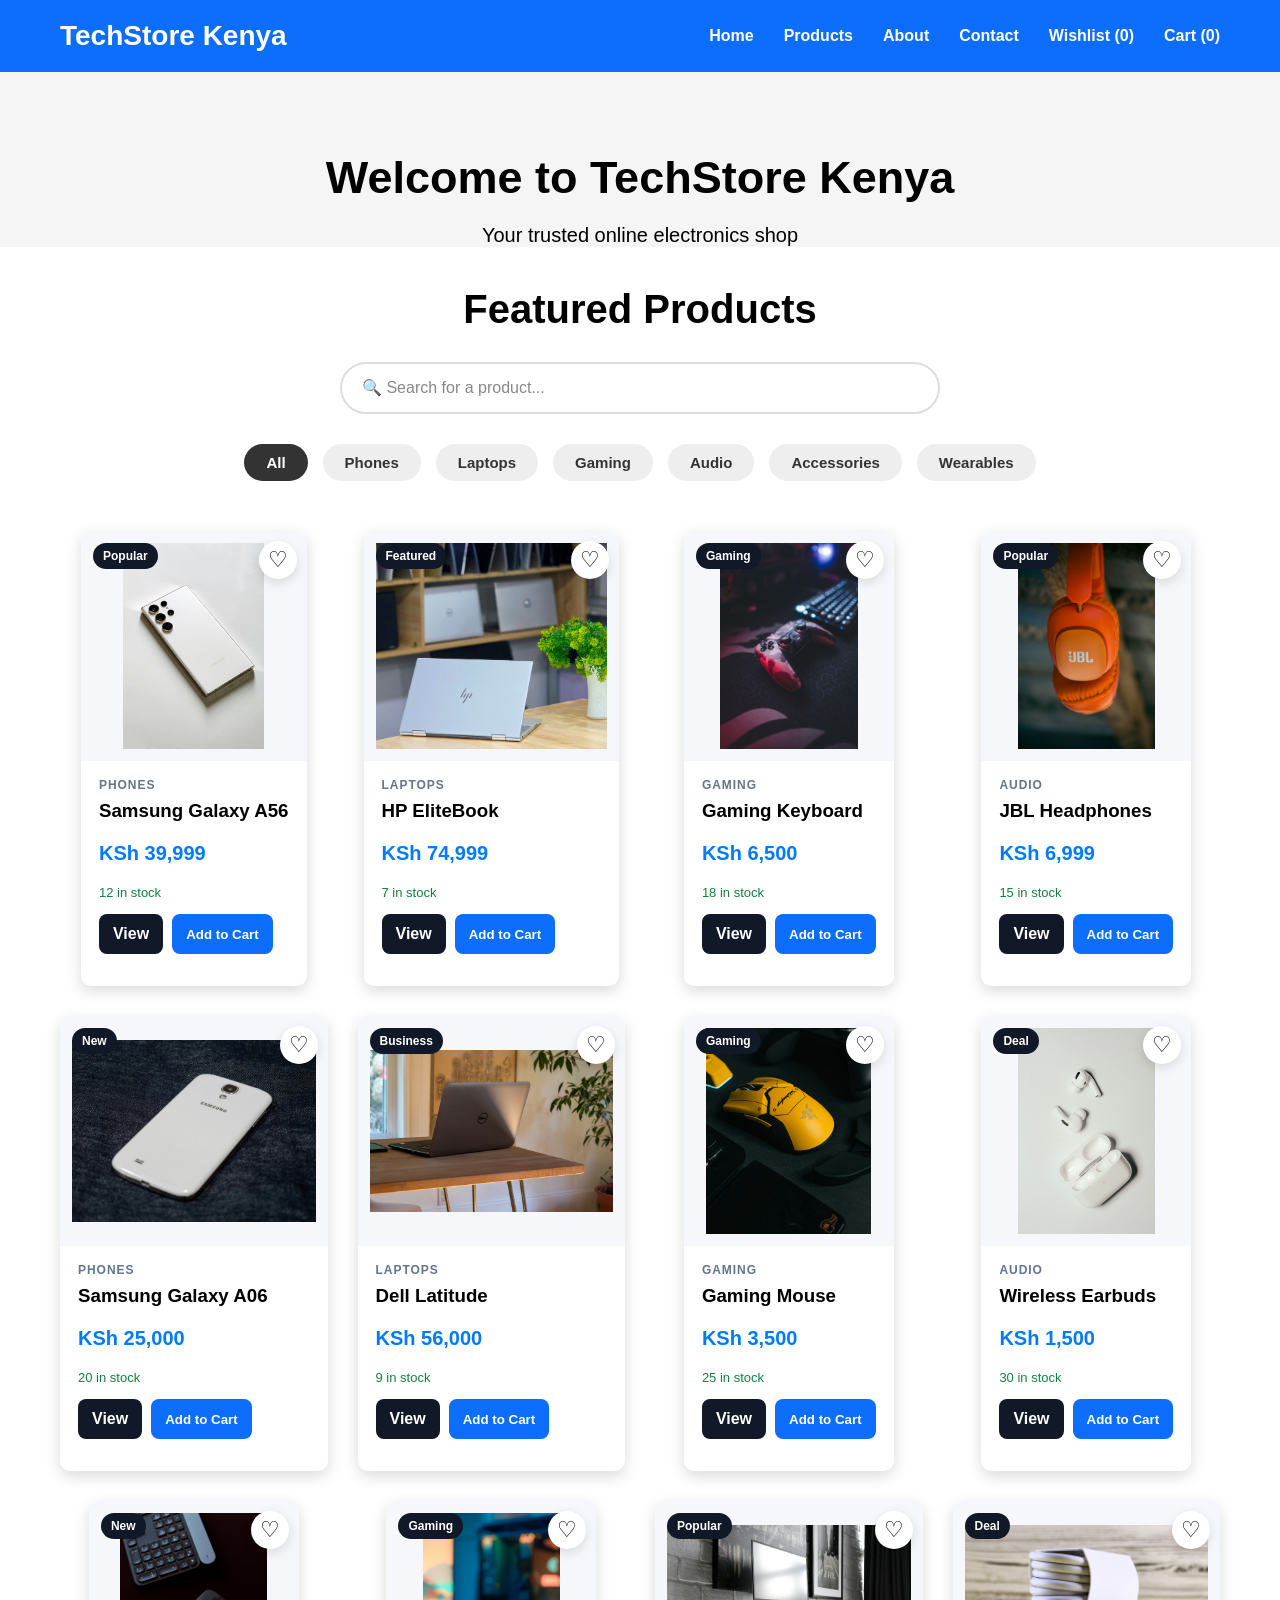
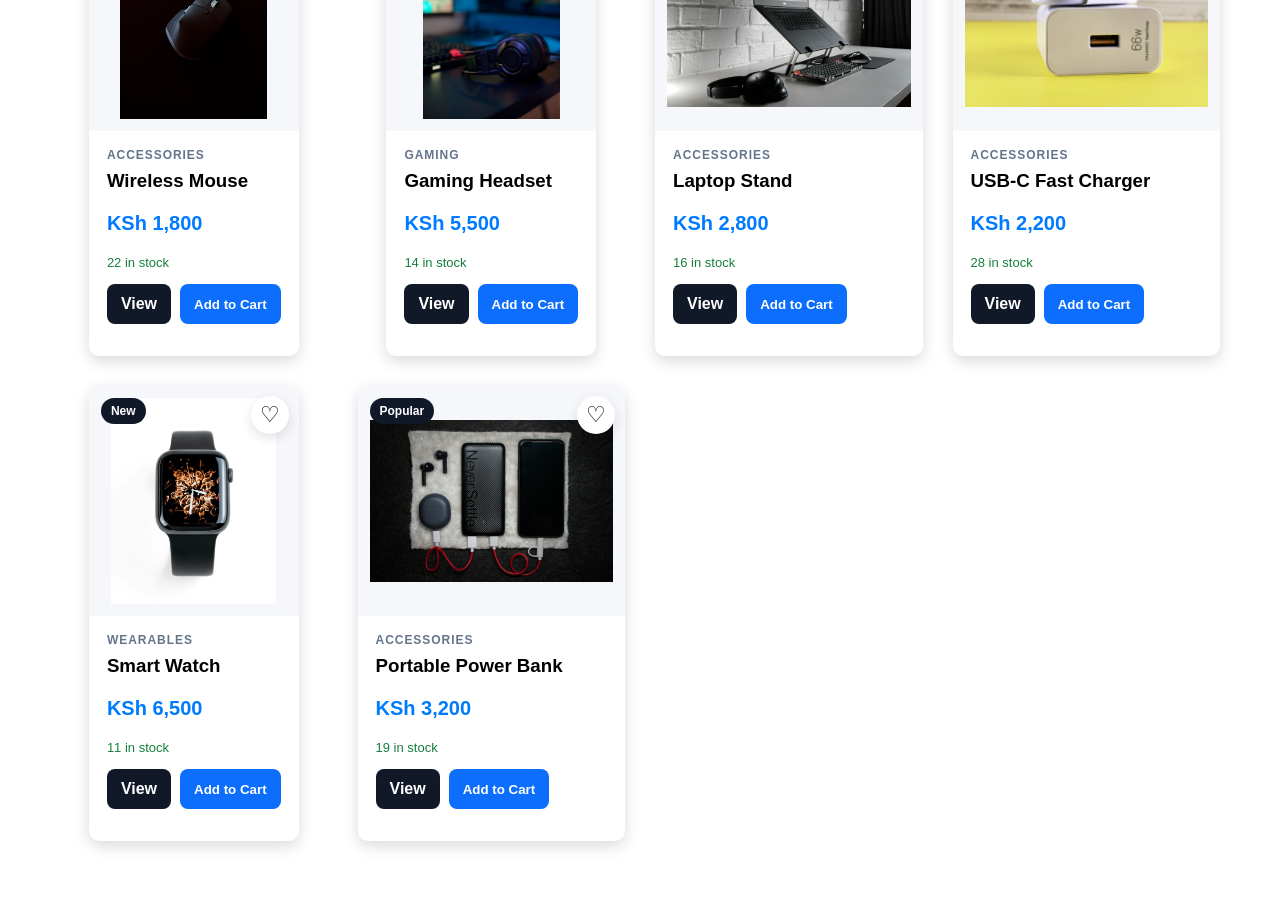
<file: index.html>
<!DOCTYPE html>
<html lang="en">
<head>
    <meta charset="UTF-8">
    <meta name="viewport" content="width=device-width, initial-scale=1.0">
    <title>TechStore Kenya</title>
    <link rel="stylesheet" href="style.css">
   

</head>
<body>
    <header>
        <nav>
            <div class="logo">
                <h2>TechStore Kenya</h2>
            </div>
            <ul class="nav-links">
                <li><a href="index.html">Home</a></li>
                <li><a href="products.html">Products</a></li>
                <li><a href="about.html">About</a></li>
                <li><a href="contact.html">Contact</a></li>
              <li><a href="wishlist.html" id="wishlistCount">Wishlist (0)</a></li><li><a href="cart.html" id="cartCount">Cart (0)</a></li>
            </ul>
        </nav>
    </header>
    <main>
    <h1>Welcome to TechStore Kenya</h1>
    <p>Your trusted online electronics shop</p>
    <section class="featured-products">

    <h2>Featured Products</h2>
    <div class="search-container">

    <input
        type="text"
        id="searchInput"
        placeholder="🔍 Search for a product..."
    >

</div>
<div class="category-buttons">
    <button class="active" onclick="filterProducts('All')">All</button>
    <button onclick="filterProducts('Phones')">Phones</button>
    <button onclick="filterProducts('Laptops')">Laptops</button>
    <button onclick="filterProducts('Gaming')">Gaming</button>
    <button onclick="filterProducts('Audio')">Audio</button>
    <button onclick="filterProducts('Accessories')">Accessories</button>
    <button onclick="filterProducts('Wearables')">Wearables</button>
</div>
    <div class="products" id="productsContainer">

    </div>

</section>

    </main>
    <script src="products.js"></script>         
<script src="app.js"></script>
    
</body>
</html>
</file>
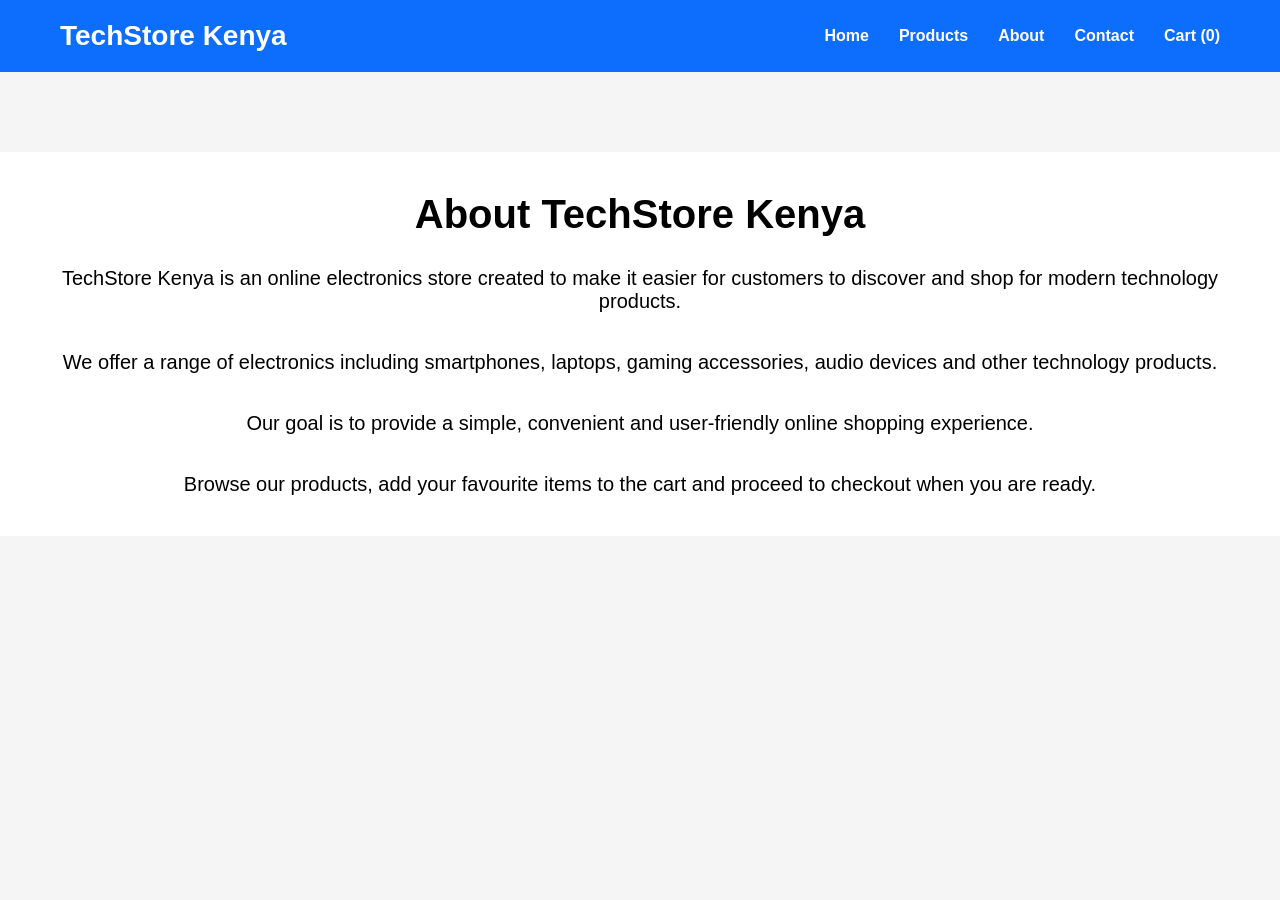
<file: about.html>
<!DOCTYPE html>
<html lang="en">
<head>
    <meta charset="UTF-8">
    <meta name="viewport" content="width=device-width, initial-scale=1.0">
    <title>About - TechStore Kenya</title>
    <link rel="stylesheet" href="style.css">
</head>

<body>

<header>
    <nav>
        <div class="logo">
            <h2>TechStore Kenya</h2>
        </div>

        <ul class="nav-links">
            <li><a href="index.html">Home</a></li>
            <li><a href="products.html">Products</a></li>
            <li><a href="about.html">About</a></li>
            <li><a href="contact.html">Contact</a></li>
            <li><a href="cart.html" id="cartCount">Cart (0)</a></li>
        </ul>
    </nav>
</header>

<main>

    <section class="featured-products">

        <h2>About TechStore Kenya</h2>

        <p>
            TechStore Kenya is an online electronics store created to make
            it easier for customers to discover and shop for modern
            technology products.
        </p>

        <br>

        <p>
            We offer a range of electronics including smartphones,
            laptops, gaming accessories, audio devices and other
            technology products.
        </p>

        <br>

        <p>
            Our goal is to provide a simple, convenient and
            user-friendly online shopping experience.
        </p>

        <br>

        <p>
            Browse our products, add your favourite items to the cart
            and proceed to checkout when you are ready.
        </p>

    </section>

</main>

<script src="app.js"></script>

</body>
</html>
</file>
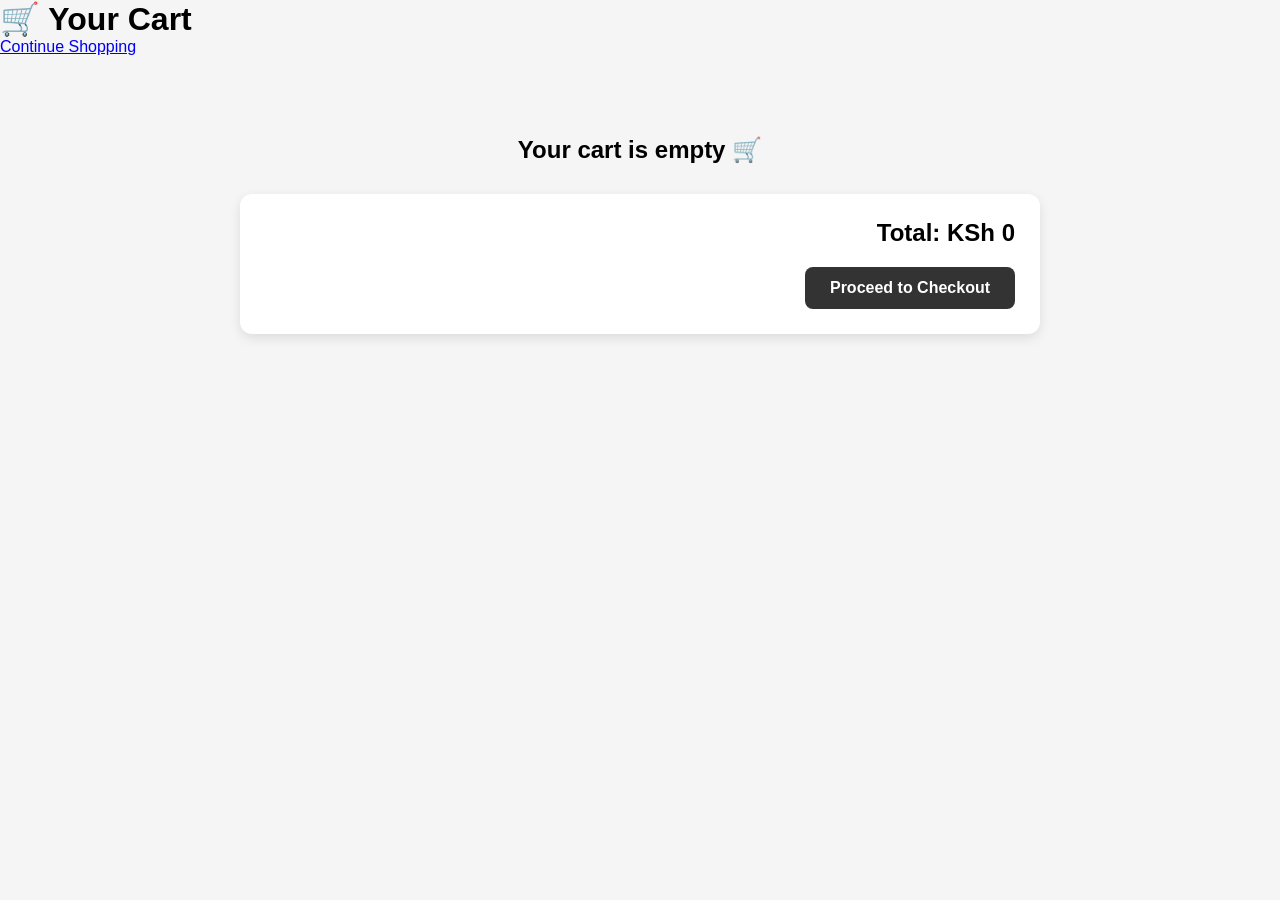
<file: cart.html>
<!DOCTYPE html>
<html lang="en">
<head>
    <meta charset="UTF-8">
    <meta name="viewport" content="width=device-width, initial-scale=1.0">

    <title>TechStore Kenya - Cart</title>

    <link rel="stylesheet" href="style.css">
</head>

<body>

    <header>
        <h1>🛒 Your Cart</h1>
        <a href="index.html">Continue Shopping</a>
    </header>

    <main>
        <div id="cartContainer"></div>

        <div class="cart-summary">
            <h2>Total: KSh <span id="cartTotal">0</span></h2>

            <button id="checkoutBtn">
                Proceed to Checkout
            </button>
        </div>
    </main>

    <script src="cart.js"></script>
    <script>
    document.getElementById("checkoutBtn").addEventListener("click", function() {
        window.location.href = "checkout.html";
    });
</script>

</body>
</html>
</file>
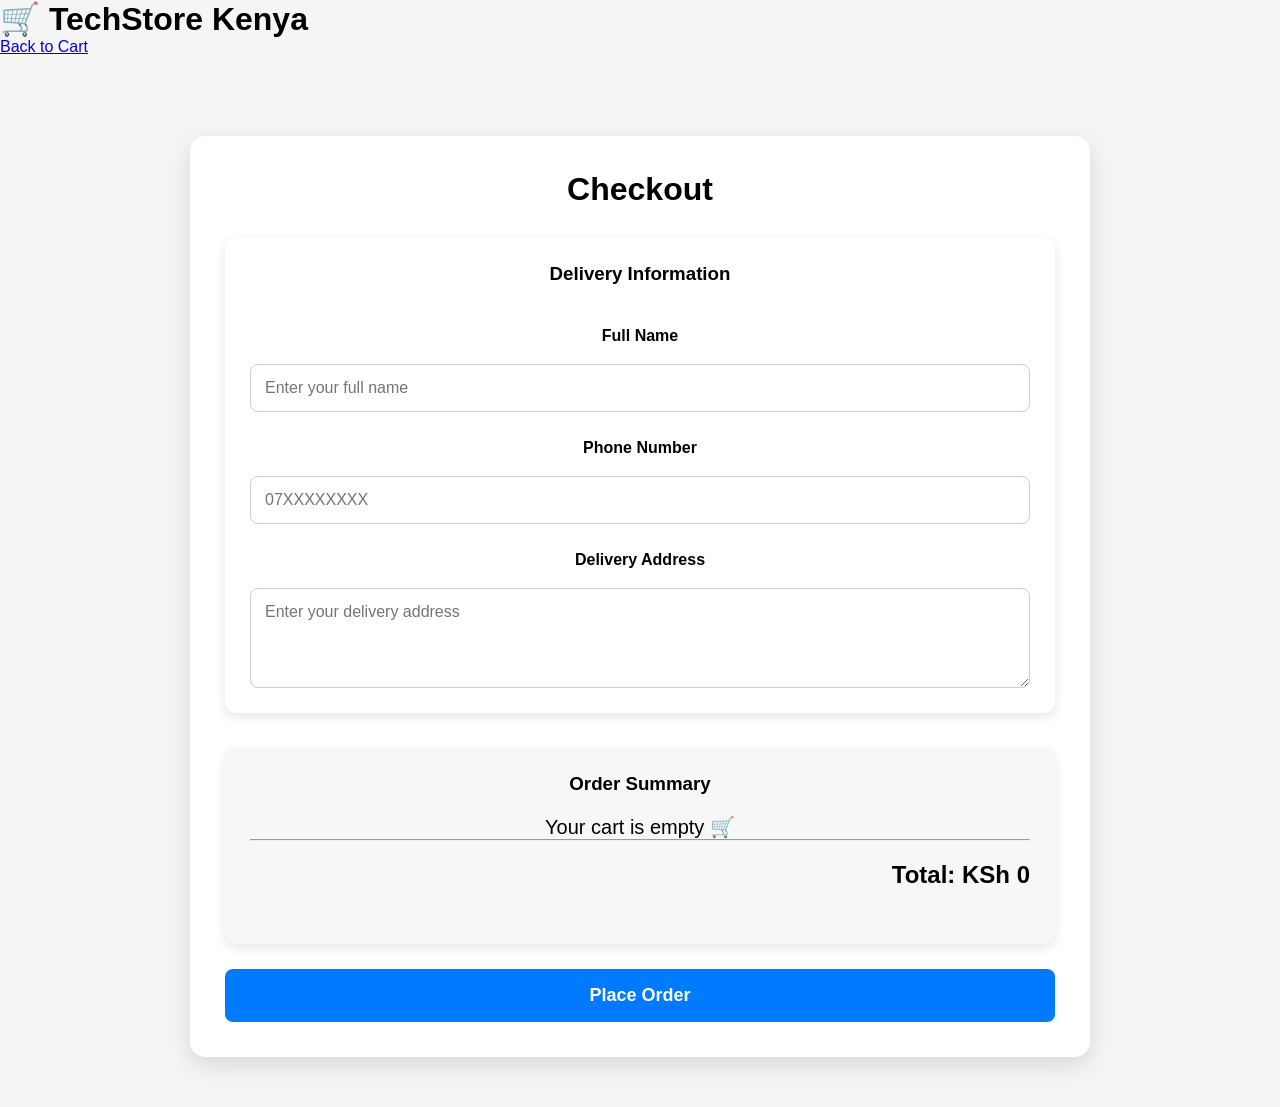
<file: checkout.html>
<!DOCTYPE html>
<html lang="en">

<head>
    <meta charset="UTF-8">
    <meta name="viewport" content="width=device-width, initial-scale=1.0">

    <title>TechStore Kenya - Checkout</title>

    <link rel="stylesheet" href="style.css">
</head>

<body>

    <header>
        <h1>🛒 TechStore Kenya</h1>

        <a href="cart.html">Back to Cart</a>
    </header>


    <main>

        <div class="checkout-container">

            <h2>Checkout</h2>


       

            <div class="checkout-form">

                <h3>Delivery Information</h3>

                <label for="customerName">
                    Full Name
                </label>

                <input
                    type="text"
                    id="customerName"
                    placeholder="Enter your full name"
                >


                <label for="phone">
                    Phone Number
                </label>

                <input
                    type="tel"
                    id="phone"
                    placeholder="07XXXXXXXX"
                >


                <label for="address">
                    Delivery Address
                </label>

                <textarea
                    id="address"
                    placeholder="Enter your delivery address"
                ></textarea>

            </div>


           

            <div class="order-summary">

                <h3>Order Summary</h3>

                <div id="orderItems"></div>

                <hr>

                <h2>
                    Total: KSh
                    <span id="checkoutTotal">0</span>
                </h2>

            </div>


            <button id="placeOrderBtn">
                Place Order
            </button>

        </div>

    </main>


    <script src="checkout.js"></script>

</body>

</html>
</file>
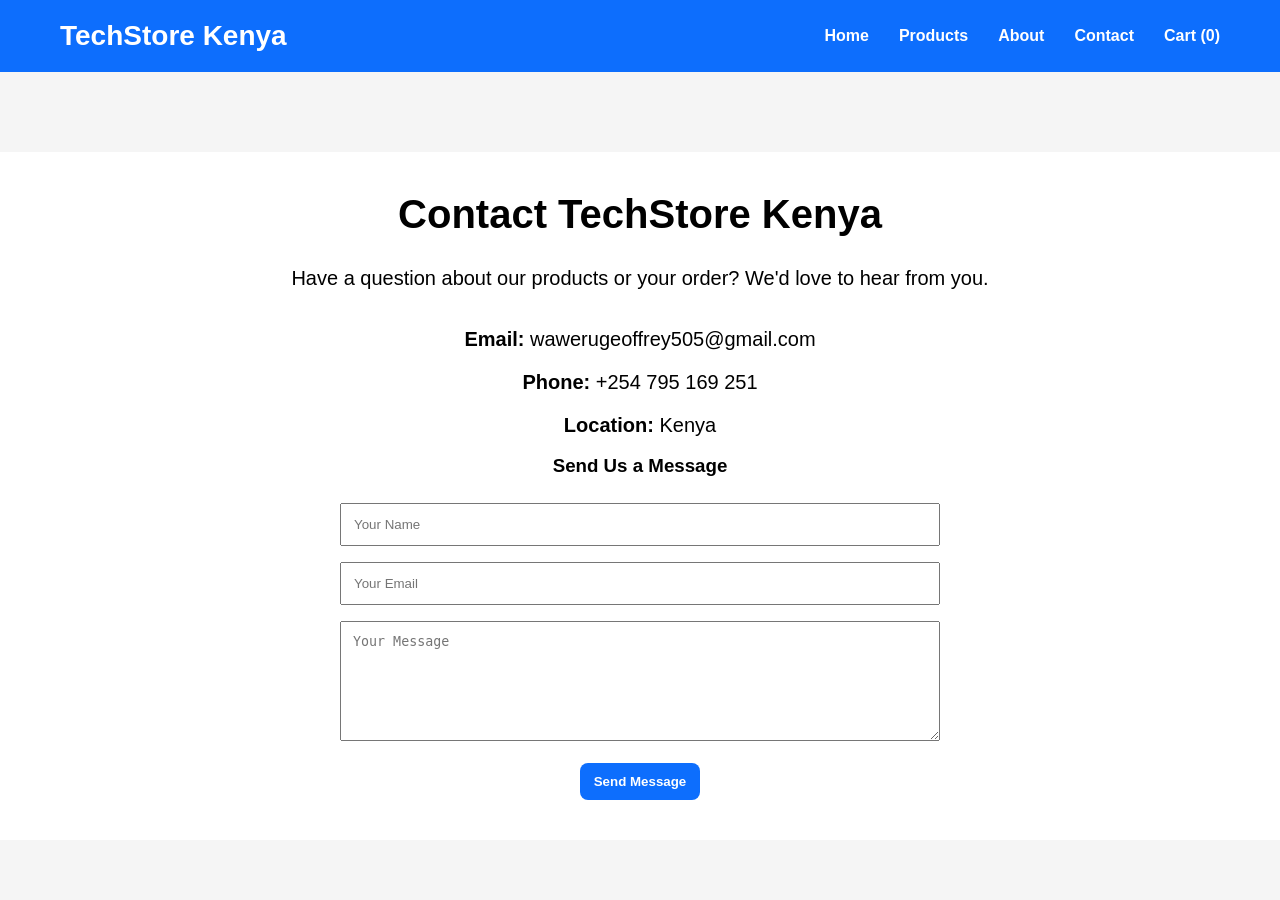
<file: contact.html>
<!DOCTYPE html>
<html lang="en">
<head>
    <meta charset="UTF-8">
    <meta name="viewport" content="width=device-width, initial-scale=1.0">
    <title>Contact - TechStore Kenya</title>
    <link rel="stylesheet" href="style.css">
</head>

<body>

<header>
    <nav>
        <div class="logo">
            <h2>TechStore Kenya</h2>
        </div>

        <ul class="nav-links">
            <li><a href="index.html">Home</a></li>
            <li><a href="products.html">Products</a></li>
            <li><a href="about.html">About</a></li>
            <li><a href="contact.html">Contact</a></li>
            <li><a href="cart.html" id="cartCount">Cart (0)</a></li>
        </ul>
    </nav>
</header>

<main>

    <section class="featured-products">

        <h2>Contact TechStore Kenya</h2>

        <p>
            Have a question about our products or your order?
            We'd love to hear from you.
        </p>

        <br>

        <p>
            <strong>Email:</strong>
            wawerugeoffrey505@gmail.com
        </p>

        <p>
            <strong>Phone:</strong>
            +254 795 169 251
        </p>

        <p>
            <strong>Location:</strong>
            Kenya
        </p>

        <br>

        <h3>Send Us a Message</h3>

        <br>

        <form>

            <input
                type="text"
                placeholder="Your Name"
                required
                style="padding:12px; width:80%; max-width:600px; margin:8px;"
            >

            <br>

            <input
                type="email"
                placeholder="Your Email"
                required
                style="padding:12px; width:80%; max-width:600px; margin:8px;"
            >

            <br>

            <textarea
                placeholder="Your Message"
                required
                style="padding:12px; width:80%; max-width:600px; height:120px; margin:8px;"
            ></textarea>

            <br>

            <button
                type="submit"
                class="cart-btn"
                style="margin-top:10px;"
            >
                Send Message
            </button>

        </form>

    </section>

</main>

<script src="app.js"></script>

</body>
</html>
</file>
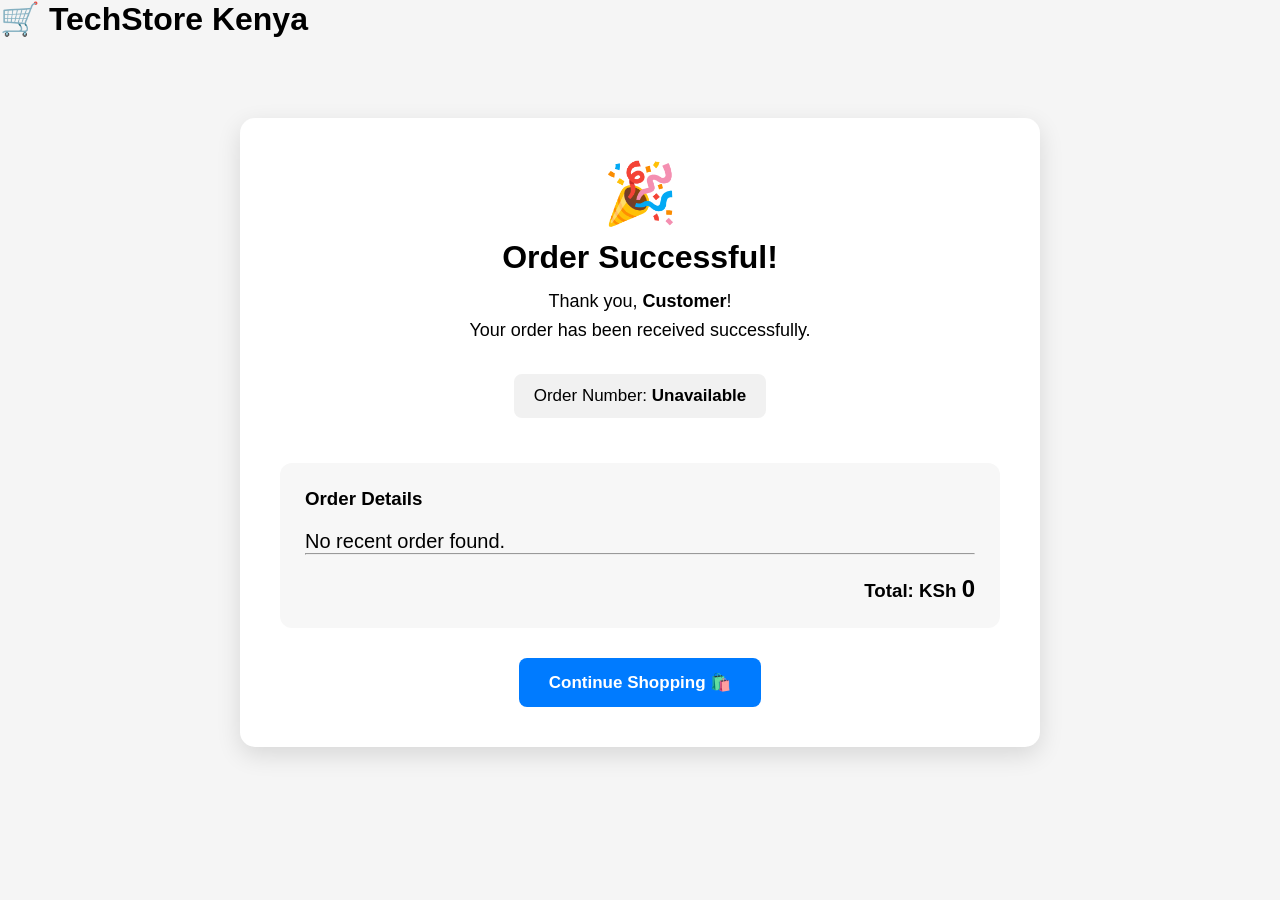
<file: order-confirmation.html>
<!DOCTYPE html>
<html lang="en">

<head>
    <meta charset="UTF-8">
    <meta name="viewport" content="width=device-width, initial-scale=1.0">

    <title>TechStore Kenya - Order Confirmation</title>

    <link rel="stylesheet" href="style.css">
</head>

<body>

    <header>
        <h1>🛒 TechStore Kenya</h1>
    </header>

    <main>

        <div class="confirmation-container">

            <div class="success-icon">
                🎉
            </div>

            <h2>Order Successful!</h2>

            <p>
                Thank you, <strong id="customerName"></strong>!
            </p>

            <p>
                Your order has been received successfully.
            </p>

            <div class="order-number">
                Order Number:
                <strong id="orderNumber"></strong>
            </div>

            <div class="confirmation-summary">

                <h3>Order Details</h3>

                <div id="confirmationItems"></div>

                <hr>

                <h3 class="confirmation-total">
                    Total: KSh
                    <span id="confirmationTotal">0</span>
                </h3>

            </div>

            <button id="continueShoppingBtn">
                Continue Shopping 🛍️
            </button>

        </div>

    </main>

    <script src="order-confirmation.js"></script>

</body>

</html>
</file>
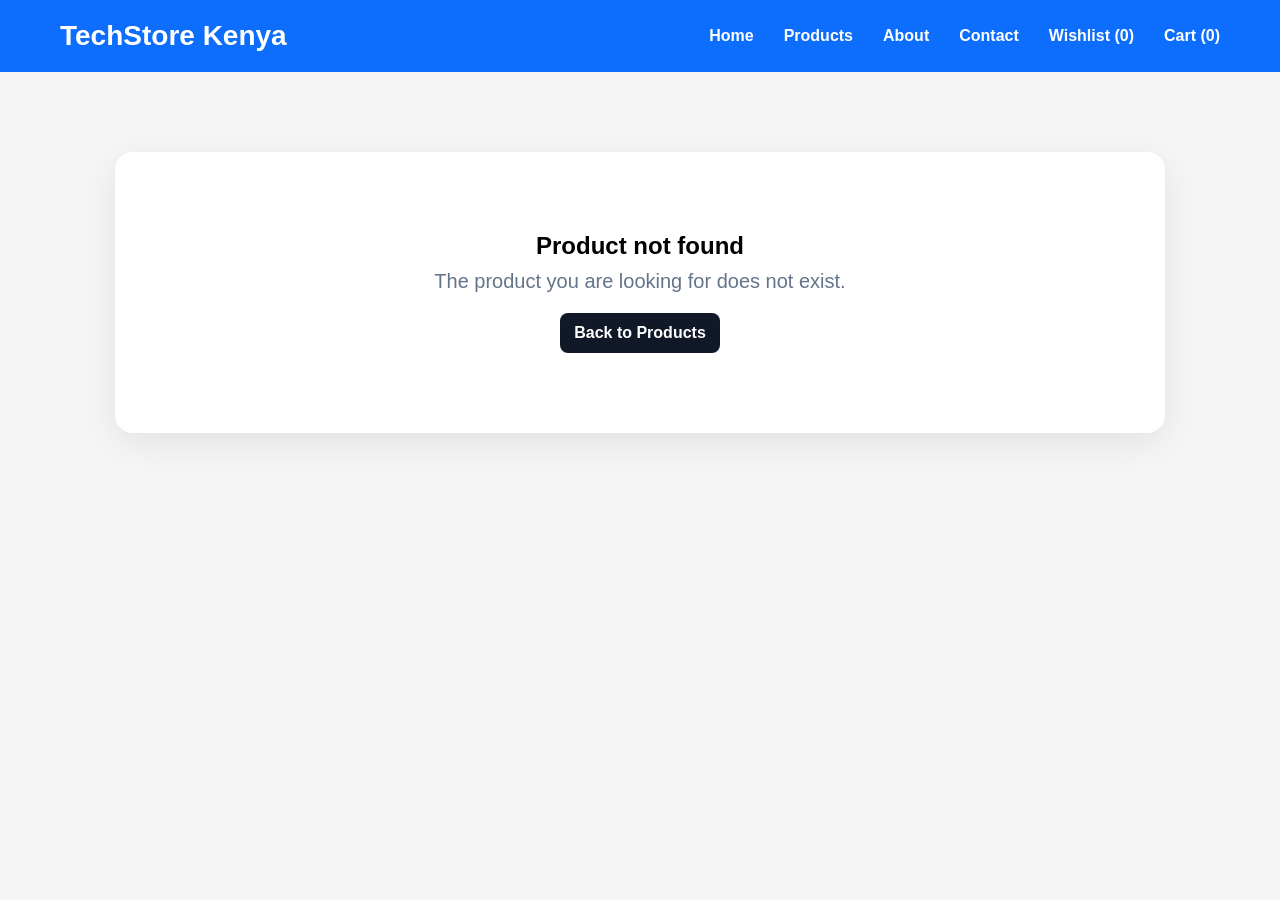
<file: product.html>
<!DOCTYPE html>
<html lang="en">
<head>
    <meta charset="UTF-8">
    <meta name="viewport" content="width=device-width, initial-scale=1.0">
    <title>Product Details - TechStore Kenya</title>
    <link rel="stylesheet" href="style.css">
</head>
<body>

<header>
    <nav>
        <div class="logo">
            <h2>TechStore Kenya</h2>
        </div>
        <ul class="nav-links">
            <li><a href="index.html">Home</a></li>
            <li><a href="products.html">Products</a></li>
            <li><a href="about.html">About</a></li>
            <li><a href="contact.html">Contact</a></li>
            <li><a href="wishlist.html" id="wishlistCount">Wishlist (0)</a></li>
            <li><a href="cart.html" id="cartCount">Cart (0)</a></li>
        </ul>
    </nav>
</header>

<main>
    <section id="productDetail" class="product-detail">
        <p>Loading product...</p>
    </section>
</main>

<script src="products.js"></script>
<script src="app.js"></script>
<script src="product.js"></script>
</body>
</html>
</file>
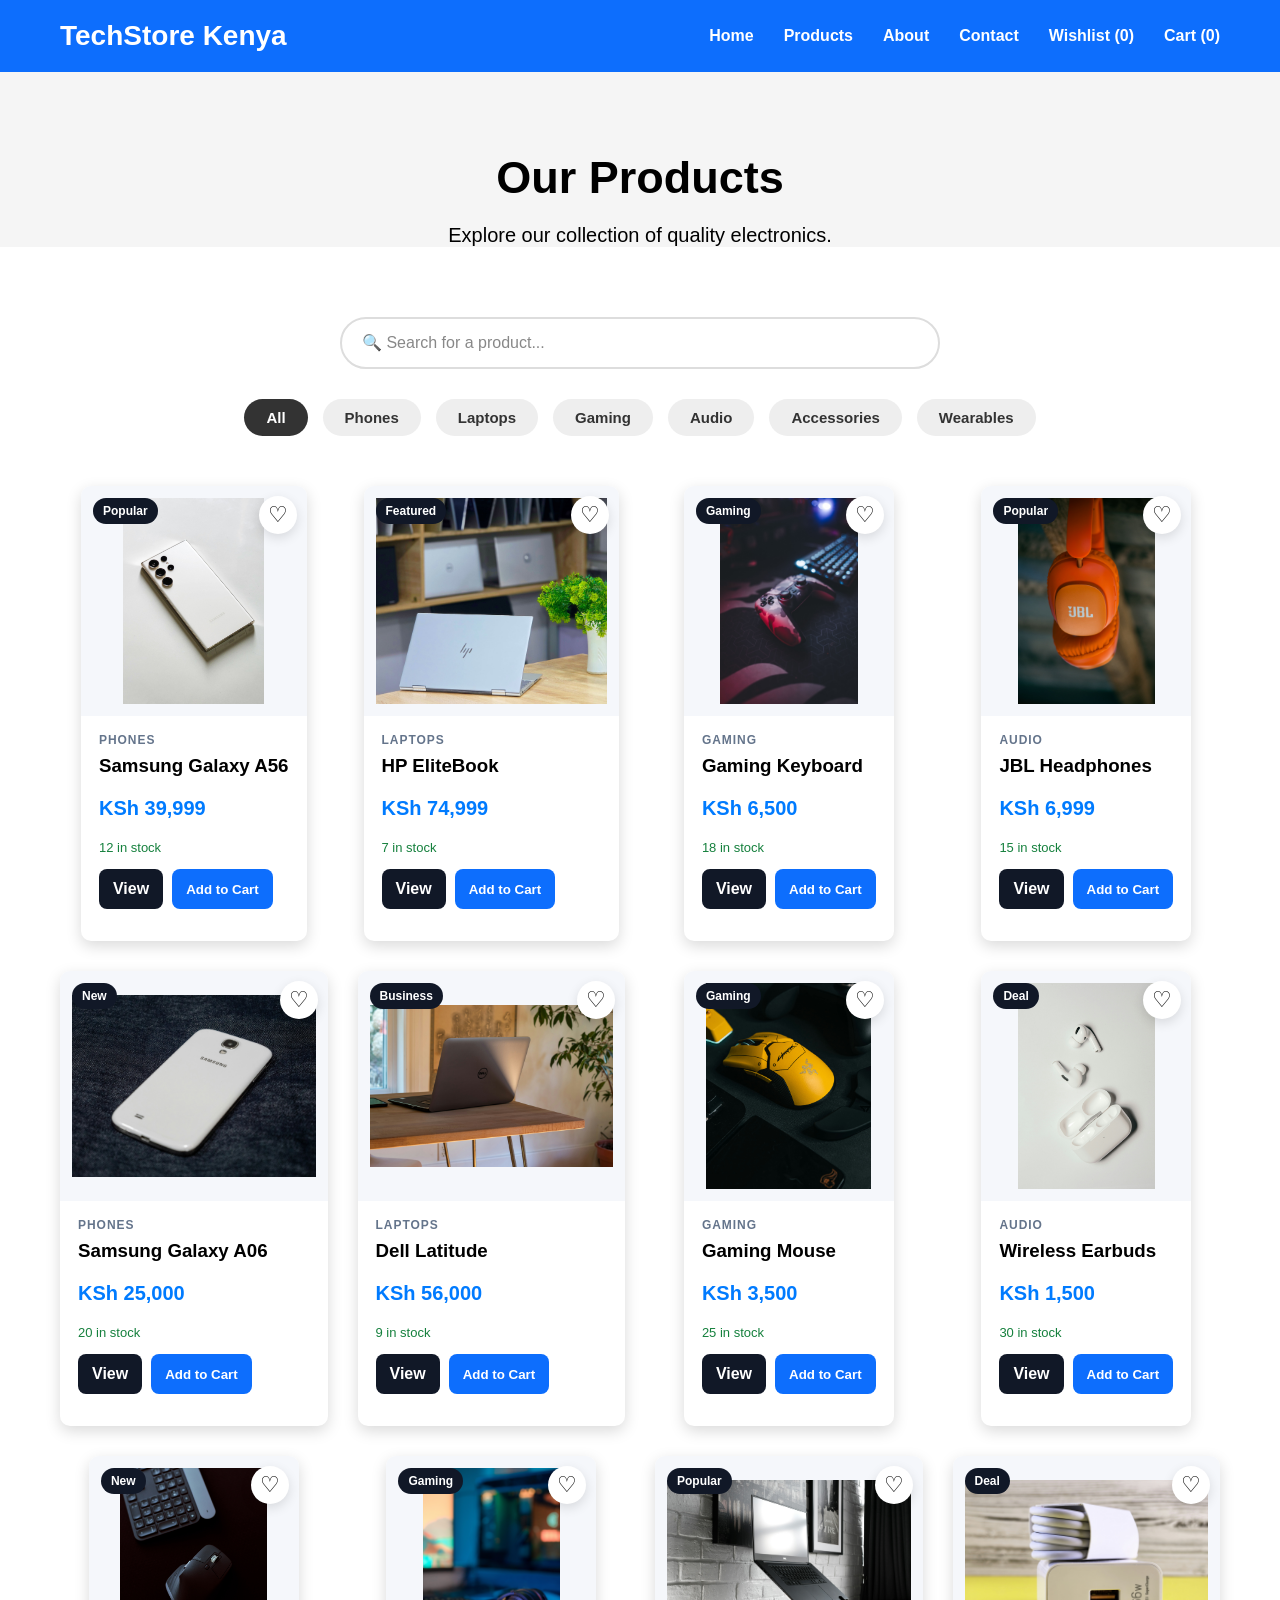
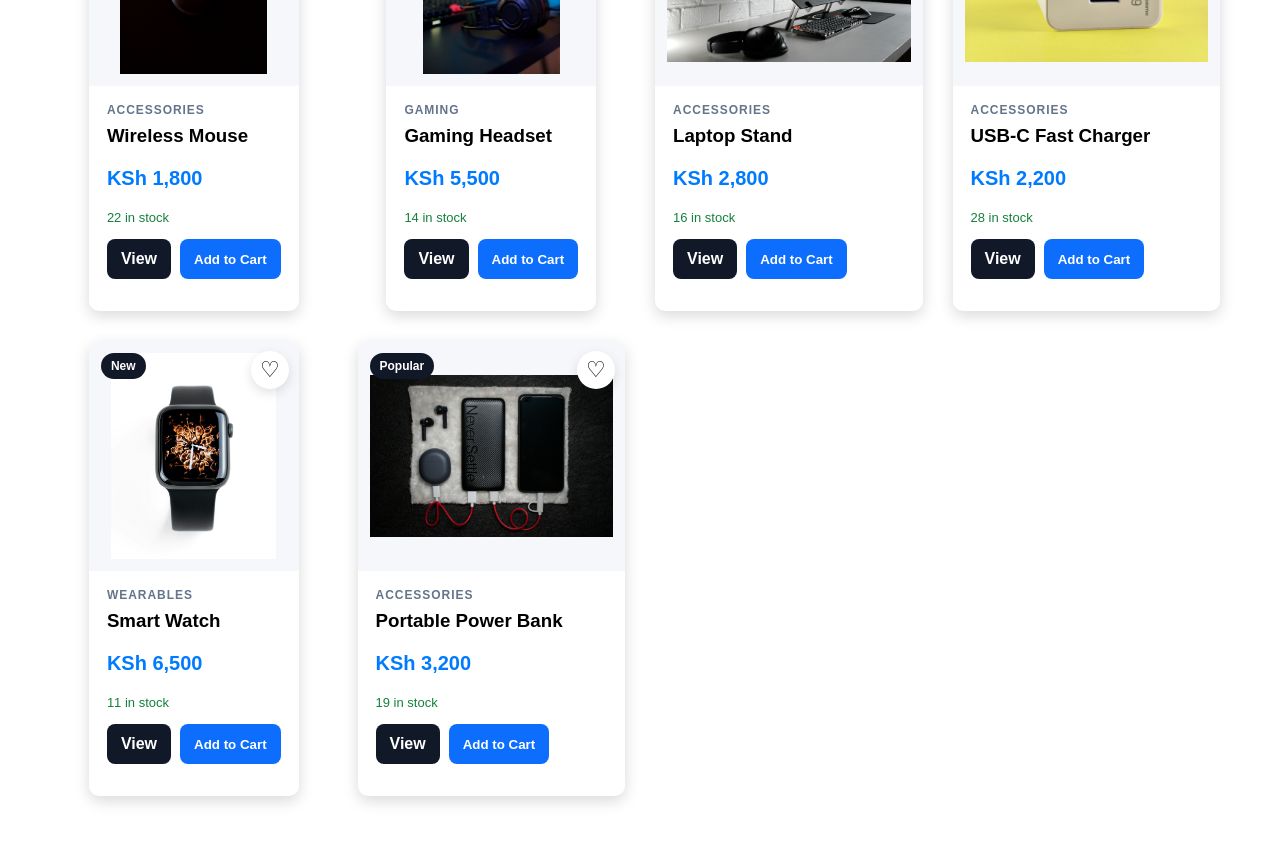
<file: products.html>
<!DOCTYPE html>
<html lang="en">
<head>
    <meta charset="UTF-8">
    <meta name="viewport" content="width=device-width, initial-scale=1.0">
    <title>Products - TechStore Kenya</title>
    <link rel="stylesheet" href="style.css">
</head>

<body>

<header>
    <nav>
        <div class="logo">
            <h2>TechStore Kenya</h2>
        </div>

        <ul class="nav-links">
            <li><a href="index.html">Home</a></li>
            <li><a href="products.html">Products</a></li>
            <li><a href="about.html">About</a></li>
            <li><a href="contact.html">Contact</a></li>
            <li><a href="wishlist.html" id="wishlistCount">Wishlist (0)</a></li><li><a href="cart.html" id="cartCount">Cart (0)</a></li>
        </ul>
    </nav>
</header>

<main>

    <h1>Our Products</h1>

    <p>Explore our collection of quality electronics.</p>

    <section class="featured-products">

        <div class="search-container">

            <input
                type="text"
                id="searchInput"
                placeholder="🔍 Search for a product..."
            >

        </div>

        <div class="category-buttons">

            <button
                class="active"
                onclick="filterProducts('All')">
                All
            </button>

            <button
                onclick="filterProducts('Phones')">
                Phones
            </button>

            <button
                onclick="filterProducts('Laptops')">
                Laptops
            </button>

            <button
                onclick="filterProducts('Gaming')">
                Gaming
            </button>

            <button
                onclick="filterProducts('Audio')">
                Audio
            </button>

            <button
                onclick="filterProducts('Accessories')">
                Accessories
            </button>

            <button
                onclick="filterProducts('Wearables')">
                Wearables
            </button>

        </div>

        <div
            class="products"
            id="productsContainer">
        </div>

    </section>

</main>

<script src="products.js"></script>
<script src="app.js"></script>

</body>
</html>
</file>
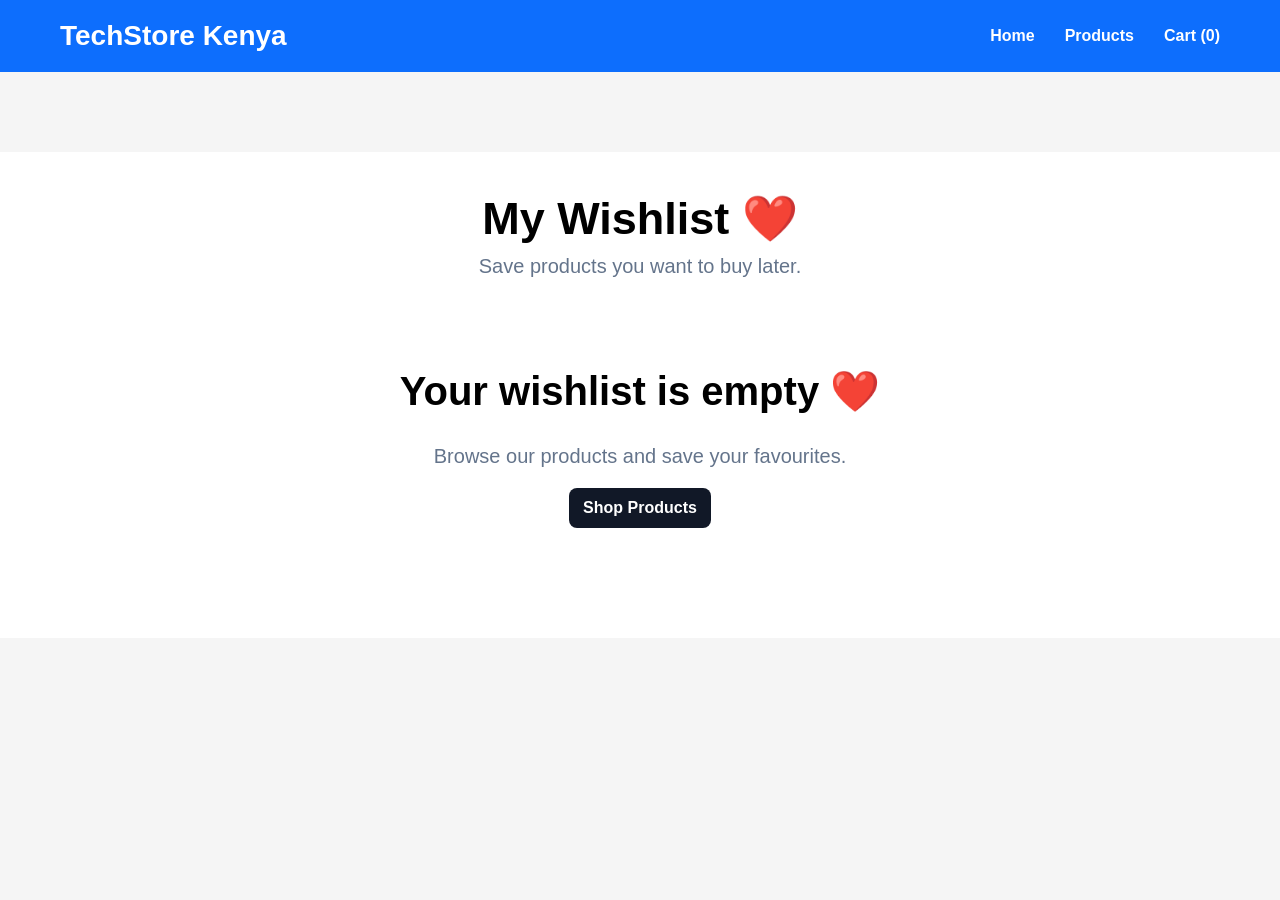
<file: wishlist.html>
<!DOCTYPE html><html lang="en"><head><meta charset="UTF-8"><meta name="viewport" content="width=device-width,initial-scale=1.0"><title>Wishlist - TechStore Kenya</title><link rel="stylesheet" href="style.css"></head><body>
<header><nav><div class="logo"><h2>TechStore Kenya</h2></div><ul class="nav-links"><li><a href="index.html">Home</a></li><li><a href="products.html">Products</a></li><li><a href="cart.html" id="cartCount">Cart (0)</a></li></ul></nav></header>
<main><section class="featured-products"><h1>My Wishlist ❤️</h1><p class="page-subtitle">Save products you want to buy later.</p><div class="products" id="wishlistContainer"></div></section></main>
<script src="products.js"></script><script src="app.js"></script><script>
function renderWishlist(){const ids=JSON.parse(localStorage.getItem('wishlist'))||[];const box=document.getElementById('wishlistContainer');const items=products.filter(p=>ids.includes(p.id));if(!items.length){box.innerHTML='<div class="no-products"><h2>Your wishlist is empty ❤️</h2><p>Browse our products and save your favourites.</p><a class="view-btn" href="products.html">Shop Products</a></div>';return;}box.innerHTML=items.map(p=>`<article class="product-card"><div class="product-image-wrap"><span class="product-badge">${p.badge||'Saved'}</span><button class="wishlist-btn liked" onclick="toggleWishlist(${p.id});renderWishlist()">♥</button><a href="product.html?id=${p.id}"><img src="${p.image}" alt="${p.name}"></a></div><div class="product-info"><span class="product-category">${p.category}</span><h3>${p.name}</h3><p class="price">KSh ${p.price.toLocaleString()}</p><button class="cart-btn" onclick="addToCart(${p.id})">Add to Cart</button></div></article>`).join('');}renderWishlist();
</script></body></html>
</file>
<file: style.css>
*{
    margin: 0;
    padding: 0;
    box-sizing: border-box;
}
body{
    font-family: Arial, sans-serif;
    background:#f5f5f5;
}
nav{
    background: #0d6efd;
    color: white;
    display: flex;
    justify-content: space-between;
    align-items: center;
    padding: 20px 60px;
}
.logo h2{
    font-size: 28px;
}
.nav-links{
    display: flex;
    list-style: none;
    gap: 30px;
}
.nav-links a{
    color: white;
    text-decoration: none;
    font-weight: bold;

}

.nav-links a:hover{
    color: yellow;

}
main{
    text-align: center;
    margin-top: 80px;
}
main h1{
    font-size: 45px;
}
main p{
    margin-top: 20px;
    font-size: 20px;
}



.featured-products{

    padding:80px;

    background:white;

}

.featured-products h2{

    text-align:center;

    font-size:40px;

    margin-bottom:50px;

}

.products{

    display:grid;

    grid-template-columns:repeat(4,1fr);

    gap:30px;

}

.card{

    background:#f8f9fa;

    padding:20px;

    border-radius:15px;

    text-align:center;

    transition:0.3s;
}

.card:hover{

    transform:translateY(-10px);

    box-shadow:0 10px 20px rgba(0,0,0,0.2);

}

.card img{

    width:100%;

    border-radius:10px;

}

.card h3{

    margin:15px 0;
}

.price{

    color:#0d6efd;

    font-size:22px;

    font-weight:bold;

    margin-bottom:20px;
}

.card button{

    background:#0d6efd;

    color:white;

    border:none;

    padding:12px 25px;

    border-radius:8px;

    cursor:pointer;

    width:100%;
}

.card button:hover{

    background:#084298;
}
.featured-products{
    padding:40px;
}

.featured-products h2{
    text-align:center;
    margin-bottom:30px;
}

.products{
    
    display: grid;
    grid-template-columns: repeat(4, 1fr);
    gap: 30px;
    padding: 20px;
    justify-items: center;

}
@media (max-width: 900px) {
    .products {
        grid-template-columns: repeat(2, 1fr);
    }
}

@media (max-width: 600px) {
    .products {
        grid-template-columns: 1fr;
    }
}

.product-card{
    background:#fff;
    border-radius:10px;
    overflow:hidden;
    box-shadow:0 5px 15px rgba(0,0,0,0.15);
    transition:0.3s;
    text-align:center;
    padding-bottom:20px;
}

.product-card:hover{
    transform:translateY(-8px);
}

.product-card img{
    width:100%;
    height:220px;
    object-fit:cover;
}

.product-card h3{
    margin:15px 0 10px;
}

.price{
    color:#007bff;
    font-size:20px;
    font-weight:bold;
}

.cart-btn{
    background:#007bff;
    color:white;
    border:none;
    padding:12px 20px;
    border-radius:5px;
    cursor:pointer;
    transition:0.3s;
}

.cart-btn:hover{
    background:#0056b3;
}
.category-buttons {
    display: flex;
    justify-content: center;
    gap: 15px;
    margin: 30px 0;
    flex-wrap: wrap;
}

.category-buttons button {
    padding: 10px 22px;
    border: none;
    border-radius: 25px;
    background: #eee;
    color: #333;
    font-size: 15px;
    font-weight: 600;
    cursor: pointer;
    transition: 0.3s;
}

.category-buttons button:hover {
    background: #333;
    color: white;
    transform: translateY(-2px);
}
.category-buttons button.active {
    background: #333;
    color: white;
}


.cart-item {
    display: flex;
    align-items: center;
    gap: 25px;
    background: white;
    padding: 20px;
    margin: 20px auto;
    max-width: 800px;
    border-radius: 12px;
    box-shadow: 0 4px 12px rgba(0, 0, 0, 0.1);
}

.cart-item img {
    width: 120px;
    height: 120px;
    object-fit: contain;
    border-radius: 10px;
}

.cart-item h3 {
    margin: 0 0 10px;
    font-size: 20px;
}

.cart-item p {
    margin: 0;
    font-size: 18px;
    font-weight: bold;
}

.cart-summary {
    max-width: 800px;
    margin: 30px auto;
    padding: 25px;
    background: white;
    border-radius: 12px;
    box-shadow: 0 4px 12px rgba(0, 0, 0, 0.1);
    text-align: right;
}

.cart-summary h2 {
    margin-bottom: 20px;
}

#checkoutBtn {
    padding: 12px 25px;
    border: none;
    border-radius: 8px;
    background: #333;
    color: white;
    font-size: 16px;
    font-weight: bold;
    cursor: pointer;
}

#checkoutBtn:hover {
    background: #555;
    transform: translateY(-2px);
}
.cart-details {
    flex: 1;
}

.cart-price {
    color: #333;
    margin-bottom: 15px !important;
}

.quantity-controls {
    display: flex;
    align-items: center;
    gap: 12px;
}

.quantity-controls button {
    width: 32px;
    height: 32px;
    border: none;
    border-radius: 6px;
    background: #333;
    color: white;
    font-size: 20px;
    cursor: pointer;
}

.quantity-controls button:hover {
    background: #555;
}

.quantity-controls span {
    font-size: 18px;
    font-weight: bold;
    min-width: 20px;
    text-align: center;
}

.remove-btn {
    border: none;
    background: #e74c3c;
    color: white;
    padding: 10px 14px;
    border-radius: 7px;
    cursor: pointer;
}

.remove-btn:hover {
    background: #c0392b;
}
.checkout-container {
    max-width: 850px;
    margin: 40px auto;
    padding: 30px;
}

.checkout-container > h2 {
    text-align: center;
    margin-bottom: 30px;
    font-size: 32px;
}

.checkout-form,
.order-summary {
    background: white;
    padding: 25px;
    margin-bottom: 25px;
    border-radius: 12px;
    box-shadow: 0 4px 12px rgba(0, 0, 0, 0.1);
}

.checkout-form h3,
.order-summary h3 {
    margin-bottom: 20px;
}

.checkout-form label {
    display: block;
    margin-top: 15px;
    margin-bottom: 7px;
    font-weight: bold;
}

.checkout-form input,
.checkout-form textarea {
    width: 100%;
    padding: 12px;
    border: 1px solid #ccc;
    border-radius: 7px;
    font-size: 16px;
    box-sizing: border-box;
}

.checkout-form textarea {
    height: 100px;
    resize: vertical;
}

.order-item {
    display: flex;
    justify-content: space-between;
    align-items: center;
    padding: 15px 0;
    border-bottom: 1px solid #eee;
}

.order-item h4 {
    margin: 0 0 5px;
}

.order-item p {
    margin: 0;
    color: #666;
}

#checkoutTotal {
    font-size: 24px;
}

#placeOrderBtn {
    display: block;
    width: 100%;
    padding: 15px;
    border: none;
    border-radius: 8px;
    background: #333;
    color: white;
    font-size: 18px;
    font-weight: bold;
    cursor: pointer;
}

#placeOrderBtn:hover {
    background: #555;
}


.checkout-container {
    max-width: 900px;
    margin: 50px auto;
    padding: 35px;
    background: white;
    border-radius: 15px;
    box-shadow: 0 8px 25px rgba(0, 0, 0, 0.12);
}

.checkout-container h2 {
    text-align: center;
    margin-bottom: 30px;
}

.checkout-form {
    display: flex;
    flex-direction: column;
    gap: 12px;
    margin-bottom: 35px;
}

.checkout-form h3,
.order-summary h3 {
    margin-bottom: 15px;
}

.checkout-form input,
.checkout-form textarea {
    padding: 14px;
    border: 1px solid #ccc;
    border-radius: 8px;
    font-size: 16px;
    font-family: inherit;
}

.checkout-form textarea {
    min-height: 100px;
    resize: vertical;
}

.checkout-form input:focus,
.checkout-form textarea:focus {
    outline: none;
    border-color: #007bff;
}

.order-summary {
    background: #f7f7f7;
    padding: 25px;
    border-radius: 12px;
    margin-bottom: 25px;
}

.order-item {
    display: flex;
    justify-content: space-between;
    align-items: center;
    padding: 15px 0;
    border-bottom: 1px solid #ddd;
}

.order-item h4 {
    margin: 0 0 5px;
}

.order-item p {
    margin: 0;
    color: #666;
}

.order-summary h2 {
    text-align: right;
    margin-top: 20px;
}

#placeOrderBtn {
    width: 100%;
    padding: 16px;
    border: none;
    border-radius: 8px;
    background: #007bff;
    color: white;
    font-size: 18px;
    font-weight: bold;
    cursor: pointer;
}

#placeOrderBtn:hover {
    background: #0056b3;
}



.confirmation-container {
    max-width: 800px;
    margin: 50px auto;
    padding: 40px;
    background: white;
    border-radius: 15px;
    box-shadow: 0 8px 25px rgba(0, 0, 0, 0.12);
    text-align: center;
}

.success-icon {
    font-size: 60px;
    margin-bottom: 10px;
}

.confirmation-container h2 {
    font-size: 32px;
    margin-bottom: 15px;
}

.confirmation-container > p {
    font-size: 18px;
    margin: 8px 0;
}

.order-number {
    display: inline-block;
    margin: 25px 0;
    padding: 12px 20px;
    background: #f1f1f1;
    border-radius: 8px;
    font-size: 17px;
}

.confirmation-summary {
    text-align: left;
    background: #f7f7f7;
    padding: 25px;
    border-radius: 12px;
    margin-top: 20px;
}

.confirmation-summary h3 {
    margin-top: 0;
}

.confirmation-item {
    display: flex;
    justify-content: space-between;
    align-items: center;
    padding: 15px 0;
    border-bottom: 1px solid #ddd;
}

.confirmation-item h4 {
    margin: 0 0 5px;
}

.confirmation-item p {
    margin: 0;
    color: #666;
}

.confirmation-total {
    text-align: right;
    margin-top: 20px !important;
}

#confirmationTotal {
    font-size: 24px;
}

#continueShoppingBtn {
    margin-top: 30px;
    padding: 14px 30px;
    border: none;
    border-radius: 8px;
    background: #007bff;
    color: white;
    font-size: 17px;
    font-weight: bold;
    cursor: pointer;
}

#continueShoppingBtn:hover {
    background: #0056b3;
    transform: translateY(-2px);
}


.search-container {
    display: flex;
    justify-content: center;
    margin: 30px auto 20px;
    padding: 0 20px;
}

#searchInput {
    width: 100%;
    max-width: 600px;
    padding: 15px 20px;
    border: 2px solid #ddd;
    border-radius: 30px;
    font-size: 16px;
    outline: none;
    transition: 0.3s;
    box-sizing: border-box;
}

#searchInput:focus {
    border-color: #007bff;
    box-shadow: 0 0 8px rgba(0, 123, 255, 0.2);
}

#searchInput::placeholder {
    color: #888;
}/* TechStore Kenya v2 product experience */
.product-card{position:relative;padding:0 0 18px;min-width:0}.product-image-wrap{position:relative;background:#f5f7fb}.product-image-wrap img{display:block;width:100%;height:230px;object-fit:contain;padding:12px}.product-badge{position:absolute;top:12px;left:12px;z-index:2;background:#111827;color:#fff;padding:6px 10px;border-radius:999px;font-size:12px;font-weight:700}.wishlist-btn{position:absolute;top:10px;right:10px;z-index:3;border:0;background:#fff;width:38px;height:38px;border-radius:50%;font-size:22px;cursor:pointer;box-shadow:0 4px 12px rgba(0,0,0,.12)}.wishlist-btn.liked{color:#e11d48}.product-info{padding:14px 18px;text-align:left}.product-category{font-size:12px;text-transform:uppercase;letter-spacing:.08em;color:#64748b;font-weight:700}.product-info h3{margin:7px 0}.stock{font-size:13px;color:#15803d;margin:7px 0 14px}.product-actions,.detail-actions{display:flex;gap:9px}.cart-btn,.view-btn,.outline-btn{border:0;border-radius:8px;padding:11px 14px;font-weight:700;text-decoration:none;cursor:pointer;display:inline-block;text-align:center}.cart-btn{background:#0d6efd;color:#fff}.cart-btn:hover{background:#084298}.view-btn{background:#111827;color:#fff}.outline-btn{background:#fff;color:#111827;border:1px solid #cbd5e1}.cart-btn:disabled{opacity:.5;cursor:not-allowed}.no-products{grid-column:1/-1;text-align:center;padding:50px}.no-products p,.page-subtitle{margin:10px 0 20px;color:#64748b}.product-detail{max-width:1050px;margin:55px auto;padding:30px;background:#fff;border-radius:18px;display:grid;grid-template-columns:1fr 1fr;gap:45px;box-shadow:0 10px 35px rgba(0,0,0,.08)}.detail-image{background:#f5f7fb;border-radius:14px;display:flex;align-items:center;justify-content:center;min-height:430px}.detail-image img{width:100%;height:420px;object-fit:contain;padding:25px}.detail-content{padding:25px 5px}.detail-content h1{font-size:42px;margin:12px 0}.detail-price{font-size:30px;font-weight:800;color:#0d6efd;margin:18px 0}.detail-description{font-size:17px;line-height:1.7;color:#475569;margin-bottom:18px}.detail-badge{position:static;display:inline-block}.back-link{display:inline-block;margin-top:25px;color:#0d6efd;text-decoration:none;font-weight:700}#toast{position:fixed;right:25px;bottom:25px;background:#111827;color:#fff;padding:14px 18px;border-radius:10px;box-shadow:0 10px 25px rgba(0,0,0,.2);transform:translateY(20px);opacity:0;pointer-events:none;transition:.25s;z-index:9999}#toast.show{transform:translateY(0);opacity:1}@media(max-width:800px){.product-detail{grid-template-columns:1fr;margin:25px 15px;padding:18px}.detail-content h1{font-size:32px}.detail-image{min-height:300px}.detail-image img{height:300px}.product-actions{flex-direction:column}}
</file>
